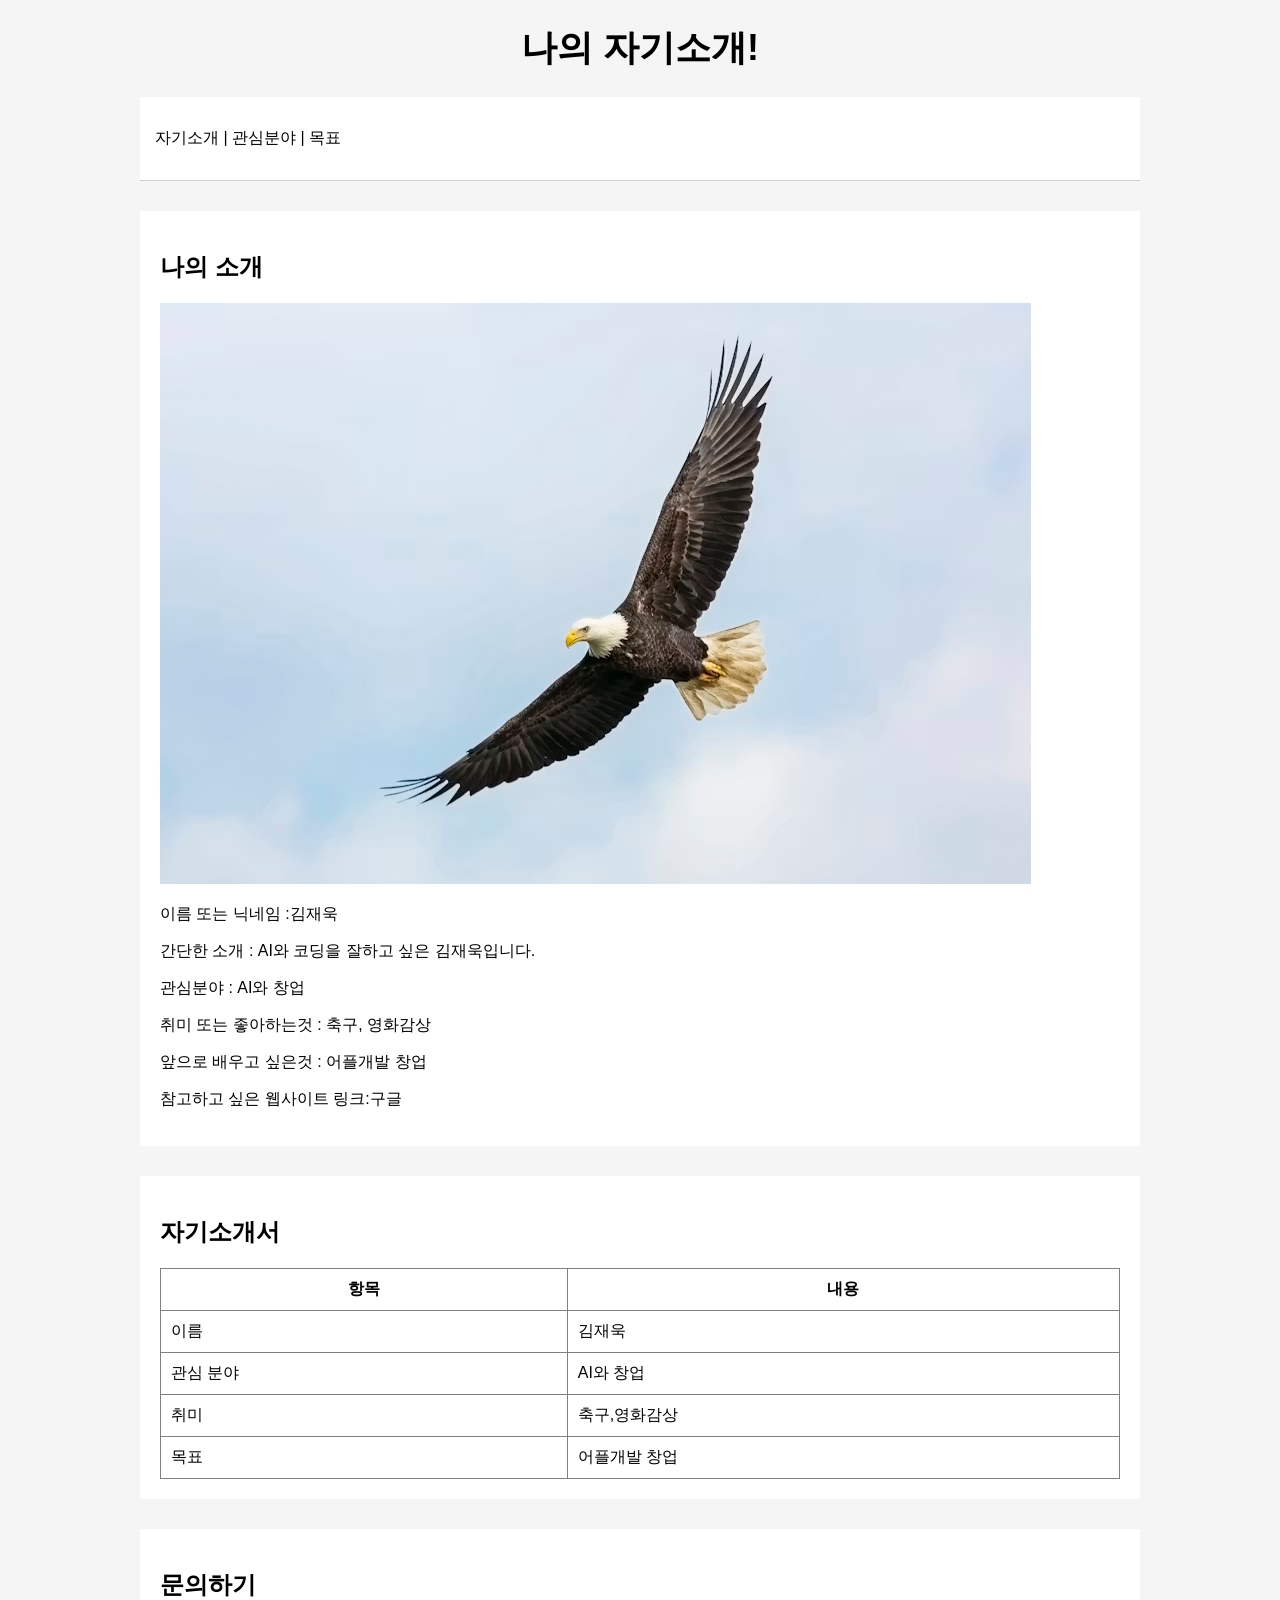
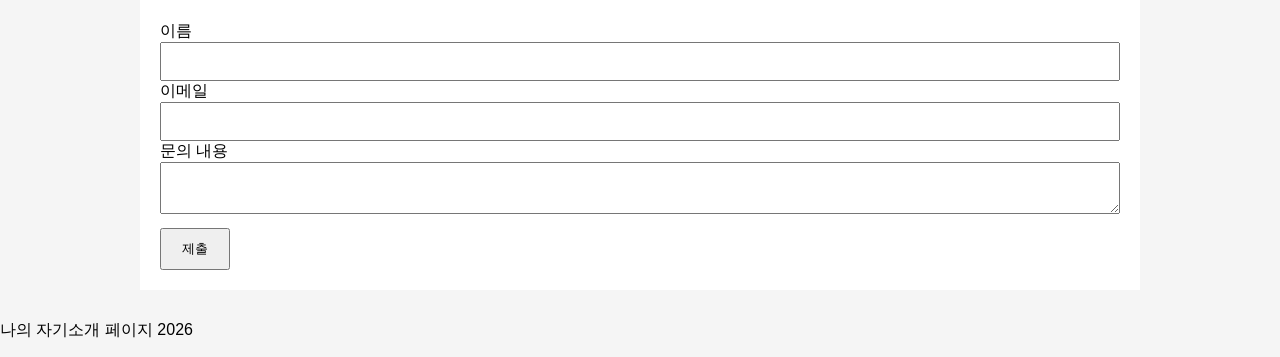
<file: images/index.html>
<!DOCTYPE html>
<html lang="ko">
<head>
    <meta charset="UTF-8">
    <meta name="viewport" content="width=device-width, initial-scale=1.0">
    <title>나의 자기소개서</title>
    <link rel="stylesheet" href="style.css">
  </head>    
 <main>
<header>
<h1 class="title">나의 자기소개!</h1>
</header>
<nav>
    <p>자기소개 | 관심분야 | 목표</p>
    </nav>
    <section>
        <h2 class="subtitle">나의 소개</h2>
<article>
    <img src="eagle.jpg" alt="독수리 사진">
    <p>이름 또는 닉네임 :김재욱</p>
    <p>간단한 소개 : AI와 코딩을 잘하고 싶은 김재욱입니다.</p>
<p>관심분야 : AI와 창업</p>
<p>취미 또는 좋아하는것 : 축구, 영화감상</p>
  <p>앞으로 배우고 싶은것 : 어플개발 창업</p> 
   <p>참고하고 싶은 웹사이트 링크:구글</p> 
   </article>
   </section>
   <section>
<h2>자기소개서</h2>

<table border = "1">
<tr>
    <th>항목</th>
    <th>내용</th>
</tr>
<tr>
    <td>이름</td>
    <td>김재욱</td>
</tr>
<tr>
    <td>관심 분야</td>
    <td>AI와 창업</td>
</tr>
<tr>
    <td>취미</td>
    <td>축구,영화감상</td>
</tr>
<tr>
    <td>목표</td>
    <td>어플개발 창업</td>
</tr>
</table>
</section>
<section>
    <h2>문의하기</h2>
    <form>
        <div>
            <label for="name">이름</label><br>
            <input type="text" id="name">
        </div>
        <div>
            <label for="email">이메일</label><br>
            <input type="email" id="email">
        </div>
        <div>
            <label for="message">문의 내용</label><br>
            <textarea id="message"></textarea>
        </div>
        <button class="btn" type="submit">제출</button>
     
    </form>
</section>
</main>

<footer>
    <p>나의 자기소개 페이지 2026</p>
</footer>






   
</body>
</html>
</file>
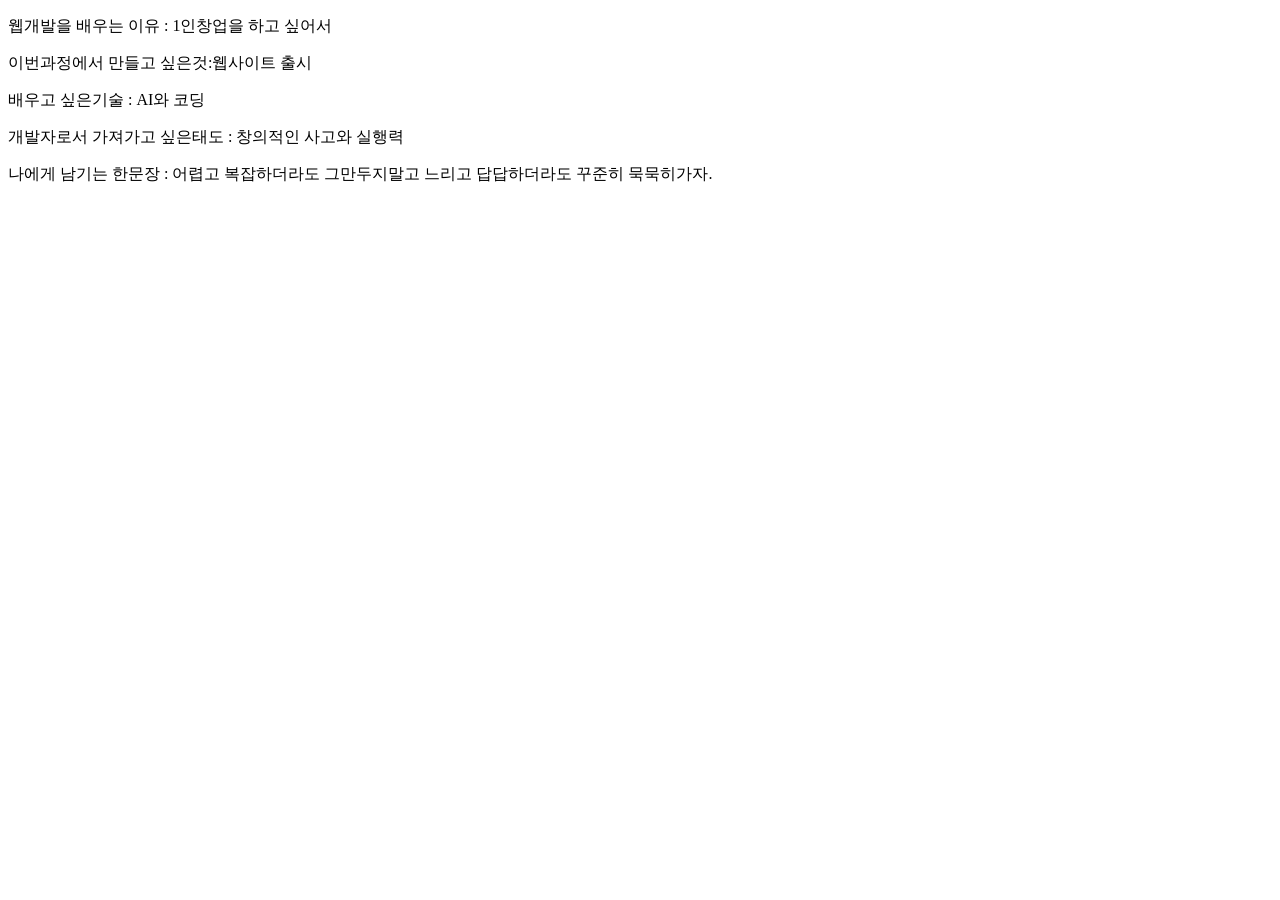
<file: goal.html>
<!DOCTYPE html>
<html lang="ko">
<head>
    <meta charset="UTF-8">
    <meta name="viewport" content="width=device-width, initial-scale=1.0">
    <title>Document</title>
</head>
<body>
 <p>웹개발을 배우는 이유 : 1인창업을 하고 싶어서</p> 
 <p>이번과정에서 만들고 싶은것:웹사이트 출시</p>  
 <p>배우고 싶은기술 : AI와 코딩</p> 
 <p>개발자로서 가져가고 싶은태도 : 창의적인 사고와 실행력</p>
 <p>나에게 남기는 한문장 : 어렵고 복잡하더라도 그만두지말고 느리고 답답하더라도 꾸준히 묵묵히가자.</p>
</body>
</html>
</file>
<file: images/style.css>
/* 전체 기본 설정 */
body {
  margin: 0;
  font-family: Arial, sans-serif;
  background-color: #f5f5f5;
}

/* 페이지 전체 너비 */
main {
  width: 90%;
  max-width: 1000px;
  margin: 0 auto;
}

/* 제목 */
.title {
  text-align: center;
  font-size: 36px;
}

/* 메뉴 */
nav {
  position: sticky;
  top: 0;
  z-index: 10;

  background-color: white;
  padding: 15px;
  border-bottom: 1px solid #ccc;
}

/* 각 영역 */
section {
  margin: 30px 0;
  padding: 20px;
  background-color: white;
}

/* 이미지 */
img {
  max-width: 100%;
  height: auto;
}

/* 내용이 영역 밖으로 나가는 것 방지 */
article {
  overflow: hidden;
}

/* 표 */
table {
  width: 100%;
  border-collapse: collapse;
}

th,
td {
  padding: 10px;
}

/* 입력창 */
input,
textarea {
  width: 100%;
  box-sizing: border-box;
  padding: 10px;
}

/* 제출 버튼 */
.btn {
  padding: 10px 20px;
  margin-top: 10px;
}

/* 모바일 화면 */
@media (max-width: 768px) {

  main {
    width: 95%;
  }

  .title {
    font-size: 28px;
  }

  nav {
    padding: 10px;
  }

  section {
    padding: 10px;
  }
}
</file>
